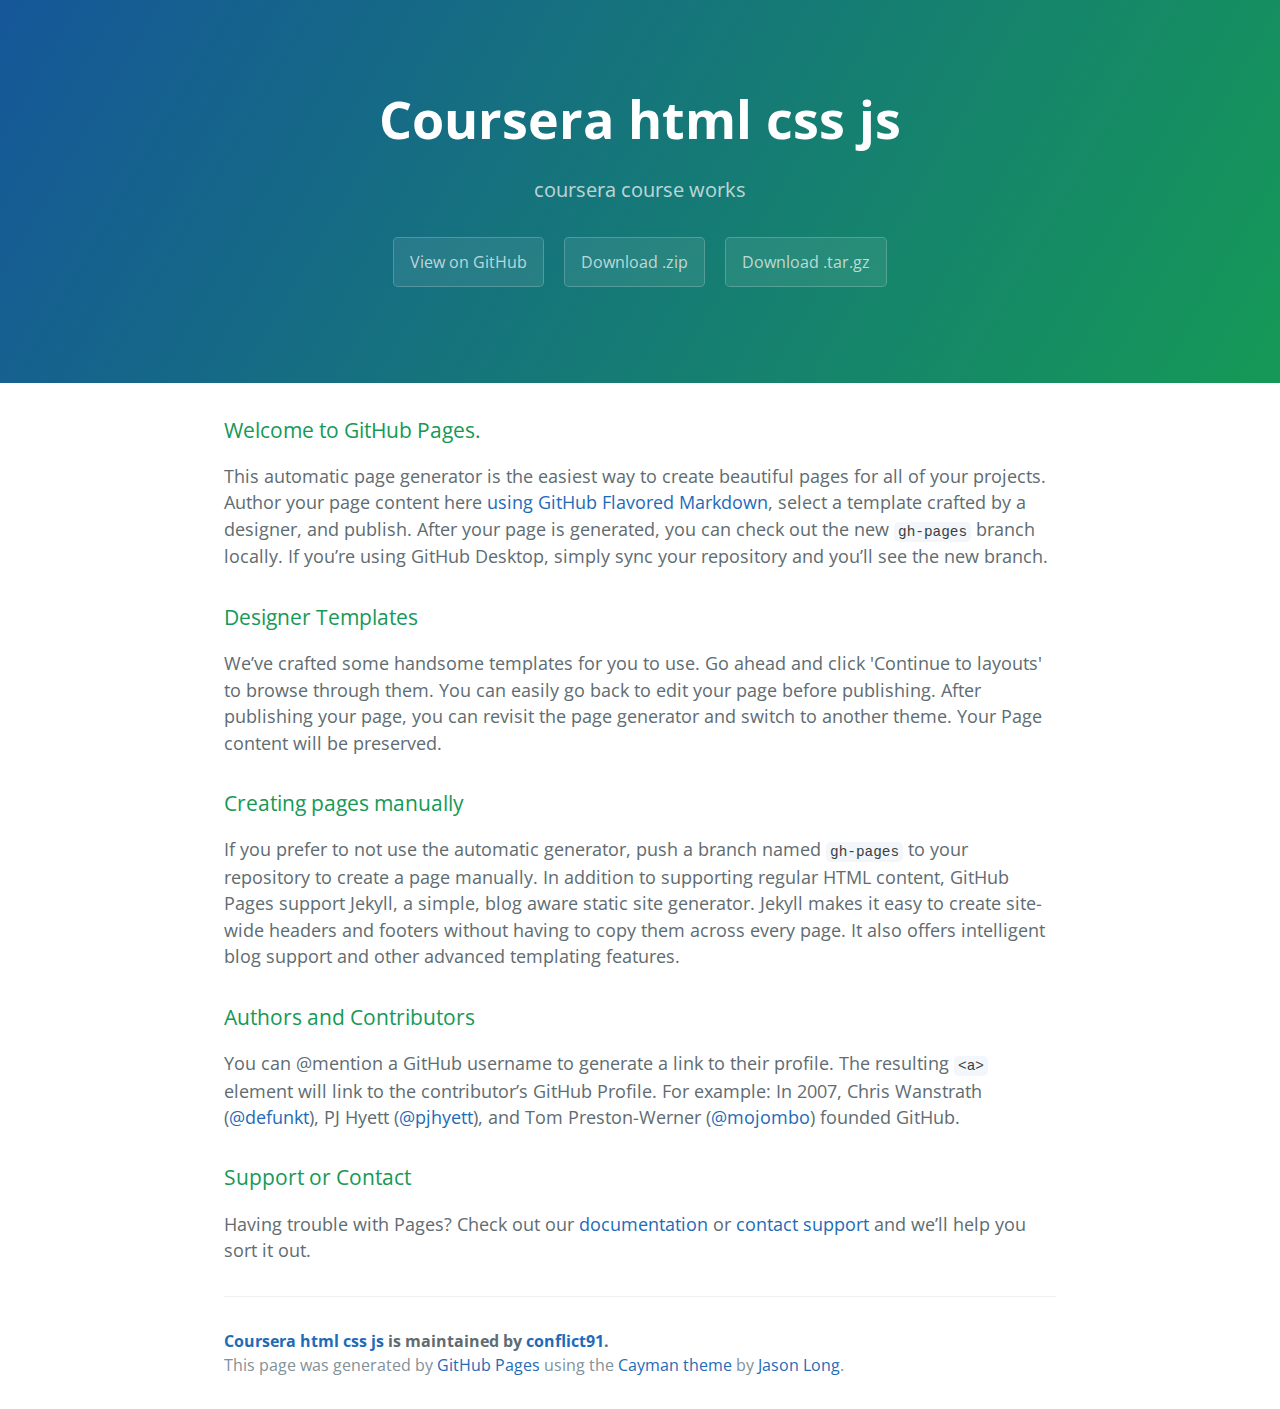
<file: index.html>
<!DOCTYPE html>
<html lang="en-us">
  <head>
    <meta charset="UTF-8">
    <title>Coursera html css js by conflict91</title>
    <meta name="viewport" content="width=device-width, initial-scale=1">
    <link rel="stylesheet" type="text/css" href="stylesheets/normalize.css" media="screen">
    <link href='https://fonts.googleapis.com/css?family=Open+Sans:400,700' rel='stylesheet' type='text/css'>
    <link rel="stylesheet" type="text/css" href="stylesheets/stylesheet.css" media="screen">
    <link rel="stylesheet" type="text/css" href="stylesheets/github-light.css" media="screen">
  </head>
  <body>
    <section class="page-header">
      <h1 class="project-name">Coursera html css js</h1>
      <h2 class="project-tagline">coursera course works</h2>
      <a href="https://github.com/conflict91/Coursera_html_css_js" class="btn">View on GitHub</a>
      <a href="https://github.com/conflict91/Coursera_html_css_js/zipball/master" class="btn">Download .zip</a>
      <a href="https://github.com/conflict91/Coursera_html_css_js/tarball/master" class="btn">Download .tar.gz</a>
    </section>

    <section class="main-content">
      <h3>
<a id="welcome-to-github-pages" class="anchor" href="#welcome-to-github-pages" aria-hidden="true"><span aria-hidden="true" class="octicon octicon-link"></span></a>Welcome to GitHub Pages.</h3>

<p>This automatic page generator is the easiest way to create beautiful pages for all of your projects. Author your page content here <a href="https://guides.github.com/features/mastering-markdown/">using GitHub Flavored Markdown</a>, select a template crafted by a designer, and publish. After your page is generated, you can check out the new <code>gh-pages</code> branch locally. If you’re using GitHub Desktop, simply sync your repository and you’ll see the new branch.</p>

<h3>
<a id="designer-templates" class="anchor" href="#designer-templates" aria-hidden="true"><span aria-hidden="true" class="octicon octicon-link"></span></a>Designer Templates</h3>

<p>We’ve crafted some handsome templates for you to use. Go ahead and click 'Continue to layouts' to browse through them. You can easily go back to edit your page before publishing. After publishing your page, you can revisit the page generator and switch to another theme. Your Page content will be preserved.</p>

<h3>
<a id="creating-pages-manually" class="anchor" href="#creating-pages-manually" aria-hidden="true"><span aria-hidden="true" class="octicon octicon-link"></span></a>Creating pages manually</h3>

<p>If you prefer to not use the automatic generator, push a branch named <code>gh-pages</code> to your repository to create a page manually. In addition to supporting regular HTML content, GitHub Pages support Jekyll, a simple, blog aware static site generator. Jekyll makes it easy to create site-wide headers and footers without having to copy them across every page. It also offers intelligent blog support and other advanced templating features.</p>

<h3>
<a id="authors-and-contributors" class="anchor" href="#authors-and-contributors" aria-hidden="true"><span aria-hidden="true" class="octicon octicon-link"></span></a>Authors and Contributors</h3>

<p>You can @mention a GitHub username to generate a link to their profile. The resulting <code>&lt;a&gt;</code> element will link to the contributor’s GitHub Profile. For example: In 2007, Chris Wanstrath (<a href="https://github.com/defunkt" class="user-mention">@defunkt</a>), PJ Hyett (<a href="https://github.com/pjhyett" class="user-mention">@pjhyett</a>), and Tom Preston-Werner (<a href="https://github.com/mojombo" class="user-mention">@mojombo</a>) founded GitHub.</p>

<h3>
<a id="support-or-contact" class="anchor" href="#support-or-contact" aria-hidden="true"><span aria-hidden="true" class="octicon octicon-link"></span></a>Support or Contact</h3>

<p>Having trouble with Pages? Check out our <a href="https://help.github.com/pages">documentation</a> or <a href="https://github.com/contact">contact support</a> and we’ll help you sort it out.</p>

      <footer class="site-footer">
        <span class="site-footer-owner"><a href="https://github.com/conflict91/Coursera_html_css_js">Coursera html css js</a> is maintained by <a href="https://github.com/conflict91">conflict91</a>.</span>

        <span class="site-footer-credits">This page was generated by <a href="https://pages.github.com">GitHub Pages</a> using the <a href="https://github.com/jasonlong/cayman-theme">Cayman theme</a> by <a href="https://twitter.com/jasonlong">Jason Long</a>.</span>
      </footer>

    </section>

  
  </body>
</html>
</file>
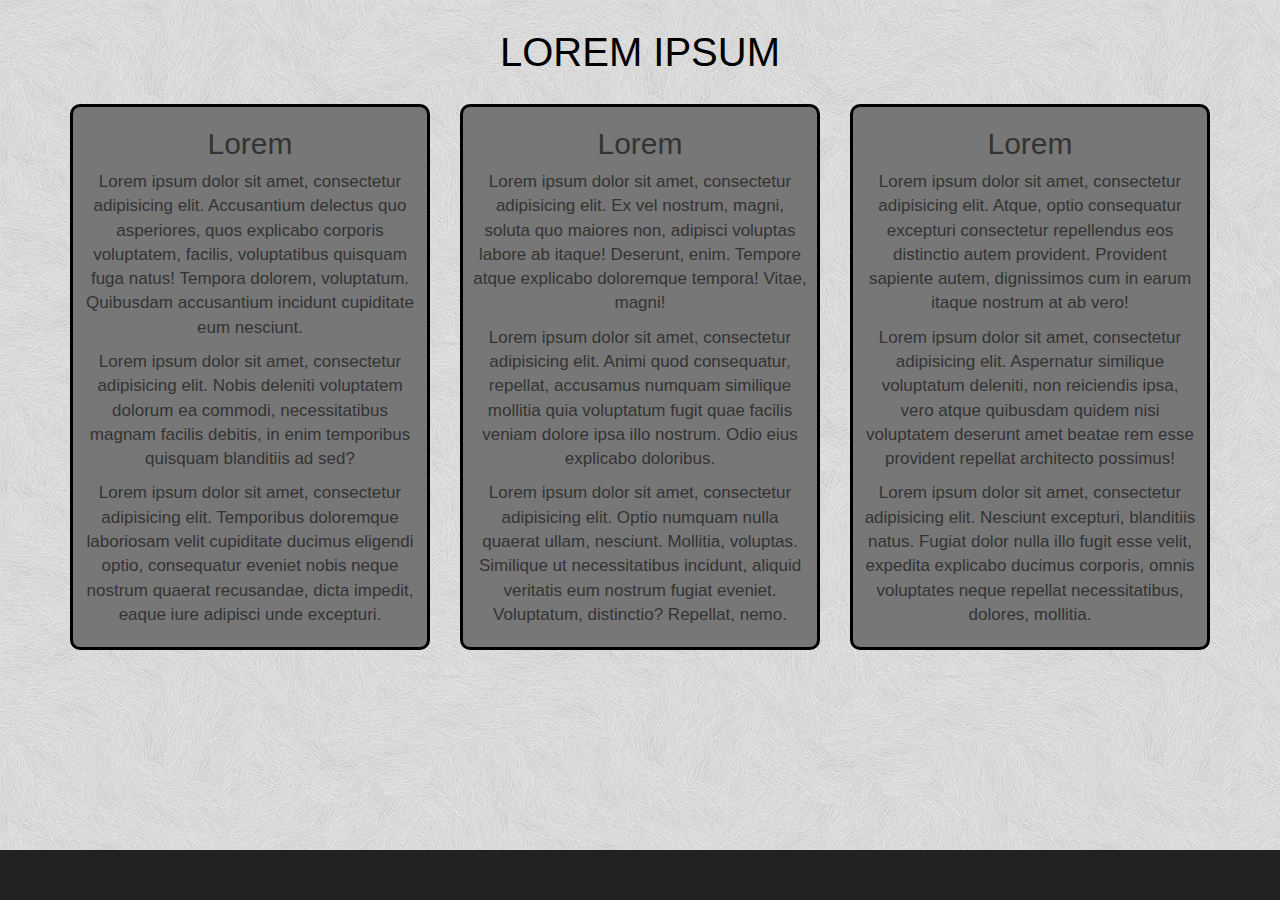
<file: site/index.html>
<!DOCTYPE html>
<html lang="en">
<head>
    <meta charset="utf-8">
    <meta http-equiv="X-UA-Compatible" content="IE=edge">
    <meta name="viewport" content="width=device-width, initial-scale=1">
    <!-- The above 3 meta tags *must* come first in the head; any other head content must come *after* these tags -->
    <title>Bootstrap 101 Template</title>

    <!-- Bootstrap -->
    <link href="css/bootstrap.min.css" rel="stylesheet">
    <link rel="stylesheet" type="text/css" href="css/main.css">
    <link rel="stylesheet" href="css/media.css">
    <!-- HTML5 shim and Respond.js for IE8 support of HTML5 elements and media queries -->
    <!-- WARNING: Respond.js doesn't work if you view the page via file:// -->
    <!--[if lt IE 9]>
      <script src="https://oss.maxcdn.com/html5shiv/3.7.3/html5shiv.min.js"></script>
      <script src="https://oss.maxcdn.com/respond/1.4.2/respond.min.js"></script>
      <![endif]-->
  </head>
  <body>
    <div class="content">
        <h1>Lorem Ipsum</h1>
        <div class="container">
            <div class="row">
                <div class="col-lg-4 col-md-6 col-xs-12">
                    <div class="col_content">
                        <h2>Lorem</h2>
                        <p>Lorem ipsum dolor sit amet, consectetur adipisicing elit. Accusantium delectus quo asperiores, quos explicabo corporis voluptatem, facilis, voluptatibus quisquam fuga natus! Tempora dolorem, voluptatum. Quibusdam accusantium incidunt cupiditate eum nesciunt.</p>
                        <p>Lorem ipsum dolor sit amet, consectetur adipisicing elit. Nobis deleniti voluptatem dolorum ea commodi, necessitatibus magnam facilis debitis, in enim temporibus quisquam blanditiis ad sed?</p>
                        <p>Lorem ipsum dolor sit amet, consectetur adipisicing elit. Temporibus doloremque laboriosam velit cupiditate ducimus eligendi optio, consequatur eveniet nobis neque nostrum quaerat recusandae, dicta impedit, eaque iure adipisci unde excepturi.</p>
                    </div>                
                </div>
                <div class="col-lg-4 col-md-6 col-xs-12">
                    <div class="col_content">
                        <h2>Lorem</h2>
                        <p>Lorem ipsum dolor sit amet, consectetur adipisicing elit. Ex vel nostrum, magni, soluta quo maiores non, adipisci voluptas labore ab itaque! Deserunt, enim. Tempore atque explicabo doloremque tempora! Vitae, magni!</p>
                        <p>Lorem ipsum dolor sit amet, consectetur adipisicing elit. Animi quod consequatur, repellat, accusamus numquam similique mollitia quia voluptatum fugit quae facilis veniam dolore ipsa illo nostrum. Odio eius explicabo doloribus.</p>
                        <p>Lorem ipsum dolor sit amet, consectetur adipisicing elit. Optio numquam nulla quaerat ullam, nesciunt. Mollitia, voluptas. Similique ut necessitatibus incidunt, aliquid veritatis eum nostrum fugiat eveniet. Voluptatum, distinctio? Repellat, nemo.</p>
                    </div>        
                </div>
                <div class="col-lg-4 col-md-12 col-xs-12">
                    <div class="col_content">
                        <h2>Lorem</h2>
                        <p>Lorem ipsum dolor sit amet, consectetur adipisicing elit. Atque, optio consequatur excepturi consectetur repellendus eos distinctio autem provident. Provident sapiente autem, dignissimos cum in earum itaque nostrum at ab vero!</p>
                        <p>Lorem ipsum dolor sit amet, consectetur adipisicing elit. Aspernatur similique voluptatum deleniti, non reiciendis ipsa, vero atque quibusdam quidem nisi voluptatem deserunt amet beatae rem esse provident repellat architecto possimus!</p>
                        <p>Lorem ipsum dolor sit amet, consectetur adipisicing elit. Nesciunt excepturi, blanditiis natus. Fugiat dolor nulla illo fugit esse velit, expedita explicabo ducimus corporis, omnis voluptates neque repellat necessitatibus, dolores, mollitia.</p>
                    </div>        
                </div>
            </div>
        </div>
    </div>

    <div class="footer">
        <div class="container">
            <div class="row">
                <div class="col-lg-12">
                    <div class="icon">
                        
                    </div>
                </div>
            </div>
        </div>
    </div>

    <!-- jQuery (necessary for Bootstrap's JavaScript plugins) -->
    <script src="https://ajax.googleapis.com/ajax/libs/jquery/1.12.4/jquery.min.js"></script>
    <!-- <script src="js/jquery-3.1.1.min.js"></script> -->
    <!-- Include all compiled plugins (below), or include individual files as needed -->
    <script src="js/bootstrap.min.js"></script>
</body>
</html>
</file>
<file: stylesheets/stylesheet.css>
* {
  box-sizing: border-box; }

body {
  padding: 0;
  margin: 0;
  font-family: "Open Sans", "Helvetica Neue", Helvetica, Arial, sans-serif;
  font-size: 16px;
  line-height: 1.5;
  color: #606c71; }

a {
  color: #1e6bb8;
  text-decoration: none; }
  a:hover {
    text-decoration: underline; }

.btn {
  display: inline-block;
  margin-bottom: 1rem;
  color: rgba(255, 255, 255, 0.7);
  background-color: rgba(255, 255, 255, 0.08);
  border-color: rgba(255, 255, 255, 0.2);
  border-style: solid;
  border-width: 1px;
  border-radius: 0.3rem;
  transition: color 0.2s, background-color 0.2s, border-color 0.2s; }
  .btn + .btn {
    margin-left: 1rem; }

.btn:hover {
  color: rgba(255, 255, 255, 0.8);
  text-decoration: none;
  background-color: rgba(255, 255, 255, 0.2);
  border-color: rgba(255, 255, 255, 0.3); }

@media screen and (min-width: 64em) {
  .btn {
    padding: 0.75rem 1rem; } }

@media screen and (min-width: 42em) and (max-width: 64em) {
  .btn {
    padding: 0.6rem 0.9rem;
    font-size: 0.9rem; } }

@media screen and (max-width: 42em) {
  .btn {
    display: block;
    width: 100%;
    padding: 0.75rem;
    font-size: 0.9rem; }
    .btn + .btn {
      margin-top: 1rem;
      margin-left: 0; } }

.page-header {
  color: #fff;
  text-align: center;
  background-color: #159957;
  background-image: linear-gradient(120deg, #155799, #159957); }

@media screen and (min-width: 64em) {
  .page-header {
    padding: 5rem 6rem; } }

@media screen and (min-width: 42em) and (max-width: 64em) {
  .page-header {
    padding: 3rem 4rem; } }

@media screen and (max-width: 42em) {
  .page-header {
    padding: 2rem 1rem; } }

.project-name {
  margin-top: 0;
  margin-bottom: 0.1rem; }

@media screen and (min-width: 64em) {
  .project-name {
    font-size: 3.25rem; } }

@media screen and (min-width: 42em) and (max-width: 64em) {
  .project-name {
    font-size: 2.25rem; } }

@media screen and (max-width: 42em) {
  .project-name {
    font-size: 1.75rem; } }

.project-tagline {
  margin-bottom: 2rem;
  font-weight: normal;
  opacity: 0.7; }

@media screen and (min-width: 64em) {
  .project-tagline {
    font-size: 1.25rem; } }

@media screen and (min-width: 42em) and (max-width: 64em) {
  .project-tagline {
    font-size: 1.15rem; } }

@media screen and (max-width: 42em) {
  .project-tagline {
    font-size: 1rem; } }

.main-content :first-child {
  margin-top: 0; }
.main-content img {
  max-width: 100%; }
.main-content h1, .main-content h2, .main-content h3, .main-content h4, .main-content h5, .main-content h6 {
  margin-top: 2rem;
  margin-bottom: 1rem;
  font-weight: normal;
  color: #159957; }
.main-content p {
  margin-bottom: 1em; }
.main-content code {
  padding: 2px 4px;
  font-family: Consolas, "Liberation Mono", Menlo, Courier, monospace;
  font-size: 0.9rem;
  color: #383e41;
  background-color: #f3f6fa;
  border-radius: 0.3rem; }
.main-content pre {
  padding: 0.8rem;
  margin-top: 0;
  margin-bottom: 1rem;
  font: 1rem Consolas, "Liberation Mono", Menlo, Courier, monospace;
  color: #567482;
  word-wrap: normal;
  background-color: #f3f6fa;
  border: solid 1px #dce6f0;
  border-radius: 0.3rem; }
  .main-content pre > code {
    padding: 0;
    margin: 0;
    font-size: 0.9rem;
    color: #567482;
    word-break: normal;
    white-space: pre;
    background: transparent;
    border: 0; }
.main-content .highlight {
  margin-bottom: 1rem; }
  .main-content .highlight pre {
    margin-bottom: 0;
    word-break: normal; }
.main-content .highlight pre, .main-content pre {
  padding: 0.8rem;
  overflow: auto;
  font-size: 0.9rem;
  line-height: 1.45;
  border-radius: 0.3rem; }
.main-content pre code, .main-content pre tt {
  display: inline;
  max-width: initial;
  padding: 0;
  margin: 0;
  overflow: initial;
  line-height: inherit;
  word-wrap: normal;
  background-color: transparent;
  border: 0; }
  .main-content pre code:before, .main-content pre code:after, .main-content pre tt:before, .main-content pre tt:after {
    content: normal; }
.main-content ul, .main-content ol {
  margin-top: 0; }
.main-content blockquote {
  padding: 0 1rem;
  margin-left: 0;
  color: #819198;
  border-left: 0.3rem solid #dce6f0; }
  .main-content blockquote > :first-child {
    margin-top: 0; }
  .main-content blockquote > :last-child {
    margin-bottom: 0; }
.main-content table {
  display: block;
  width: 100%;
  overflow: auto;
  word-break: normal;
  word-break: keep-all; }
  .main-content table th {
    font-weight: bold; }
  .main-content table th, .main-content table td {
    padding: 0.5rem 1rem;
    border: 1px solid #e9ebec; }
.main-content dl {
  padding: 0; }
  .main-content dl dt {
    padding: 0;
    margin-top: 1rem;
    font-size: 1rem;
    font-weight: bold; }
  .main-content dl dd {
    padding: 0;
    margin-bottom: 1rem; }
.main-content hr {
  height: 2px;
  padding: 0;
  margin: 1rem 0;
  background-color: #eff0f1;
  border: 0; }

@media screen and (min-width: 64em) {
  .main-content {
    max-width: 64rem;
    padding: 2rem 6rem;
    margin: 0 auto;
    font-size: 1.1rem; } }

@media screen and (min-width: 42em) and (max-width: 64em) {
  .main-content {
    padding: 2rem 4rem;
    font-size: 1.1rem; } }

@media screen and (max-width: 42em) {
  .main-content {
    padding: 2rem 1rem;
    font-size: 1rem; } }

.site-footer {
  padding-top: 2rem;
  margin-top: 2rem;
  border-top: solid 1px #eff0f1; }

.site-footer-owner {
  display: block;
  font-weight: bold; }

.site-footer-credits {
  color: #819198; }

@media screen and (min-width: 64em) {
  .site-footer {
    font-size: 1rem; } }

@media screen and (min-width: 42em) and (max-width: 64em) {
  .site-footer {
    font-size: 1rem; } }

@media screen and (max-width: 42em) {
  .site-footer {
    font-size: 0.9rem; } }
</file>
<file: stylesheets/github-light.css>
/*
The MIT License (MIT)

Copyright (c) 2016 GitHub, Inc.

Permission is hereby granted, free of charge, to any person obtaining a copy
of this software and associated documentation files (the "Software"), to deal
in the Software without restriction, including without limitation the rights
to use, copy, modify, merge, publish, distribute, sublicense, and/or sell
copies of the Software, and to permit persons to whom the Software is
furnished to do so, subject to the following conditions:

The above copyright notice and this permission notice shall be included in all
copies or substantial portions of the Software.

THE SOFTWARE IS PROVIDED "AS IS", WITHOUT WARRANTY OF ANY KIND, EXPRESS OR
IMPLIED, INCLUDING BUT NOT LIMITED TO THE WARRANTIES OF MERCHANTABILITY,
FITNESS FOR A PARTICULAR PURPOSE AND NONINFRINGEMENT. IN NO EVENT SHALL THE
AUTHORS OR COPYRIGHT HOLDERS BE LIABLE FOR ANY CLAIM, DAMAGES OR OTHER
LIABILITY, WHETHER IN AN ACTION OF CONTRACT, TORT OR OTHERWISE, ARISING FROM,
OUT OF OR IN CONNECTION WITH THE SOFTWARE OR THE USE OR OTHER DEALINGS IN THE
SOFTWARE.

*/

.pl-c /* comment */ {
  color: #969896;
}

.pl-c1 /* constant, variable.other.constant, support, meta.property-name, support.constant, support.variable, meta.module-reference, markup.raw, meta.diff.header */,
.pl-s .pl-v /* string variable */ {
  color: #0086b3;
}

.pl-e /* entity */,
.pl-en /* entity.name */ {
  color: #795da3;
}

.pl-smi /* variable.parameter.function, storage.modifier.package, storage.modifier.import, storage.type.java, variable.other */,
.pl-s .pl-s1 /* string source */ {
  color: #333;
}

.pl-ent /* entity.name.tag */ {
  color: #63a35c;
}

.pl-k /* keyword, storage, storage.type */ {
  color: #a71d5d;
}

.pl-s /* string */,
.pl-pds /* punctuation.definition.string, string.regexp.character-class */,
.pl-s .pl-pse .pl-s1 /* string punctuation.section.embedded source */,
.pl-sr /* string.regexp */,
.pl-sr .pl-cce /* string.regexp constant.character.escape */,
.pl-sr .pl-sre /* string.regexp source.ruby.embedded */,
.pl-sr .pl-sra /* string.regexp string.regexp.arbitrary-repitition */ {
  color: #183691;
}

.pl-v /* variable */ {
  color: #ed6a43;
}

.pl-id /* invalid.deprecated */ {
  color: #b52a1d;
}

.pl-ii /* invalid.illegal */ {
  color: #f8f8f8;
  background-color: #b52a1d;
}

.pl-sr .pl-cce /* string.regexp constant.character.escape */ {
  font-weight: bold;
  color: #63a35c;
}

.pl-ml /* markup.list */ {
  color: #693a17;
}

.pl-mh /* markup.heading */,
.pl-mh .pl-en /* markup.heading entity.name */,
.pl-ms /* meta.separator */ {
  font-weight: bold;
  color: #1d3e81;
}

.pl-mq /* markup.quote */ {
  color: #008080;
}

.pl-mi /* markup.italic */ {
  font-style: italic;
  color: #333;
}

.pl-mb /* markup.bold */ {
  font-weight: bold;
  color: #333;
}

.pl-md /* markup.deleted, meta.diff.header.from-file */ {
  color: #bd2c00;
  background-color: #ffecec;
}

.pl-mi1 /* markup.inserted, meta.diff.header.to-file */ {
  color: #55a532;
  background-color: #eaffea;
}

.pl-mdr /* meta.diff.range */ {
  font-weight: bold;
  color: #795da3;
}

.pl-mo /* meta.output */ {
  color: #1d3e81;
}
</file>
<file: site/css/main.css>
body {
	font-size: 17px;
	color: #333;
	margin: 0;
	padding: 0;
	height: 100%;
	background-image: url(../img/1.jpg);
}
.content {
	width: 100%;
	height: 100%;
	text-align: center;
	/*background-image: url(../img/1.jpg);*/
	padding-top: 30px;
}
.content h1 {
	text-transform: uppercase;
	font-size: 40px;
	color: #000;
	margin-top: 0;
}
.col_content {
	padding: 10px;
	position: relative;
	border: 3px solid #000;
	border-radius: 10px;
	height: 100%;
	background-color: #777;
	margin-top: 20px;
	margin-bottom: 20px;
}
.col_content h2 {
	margin-top: 10px;
}
.footer {
	background-color: #222;
	height: 50px;
	position: absolute;
	bottom: 0;
	width: 100%;
}
</file>
<file: site/css/media.css>
@media (max-width: 1199px) {
	.footer {
		position: relative;
	}
}
@media (max-width: 991px) {
	.footer {
		position: relative;
	}
}
</file>
